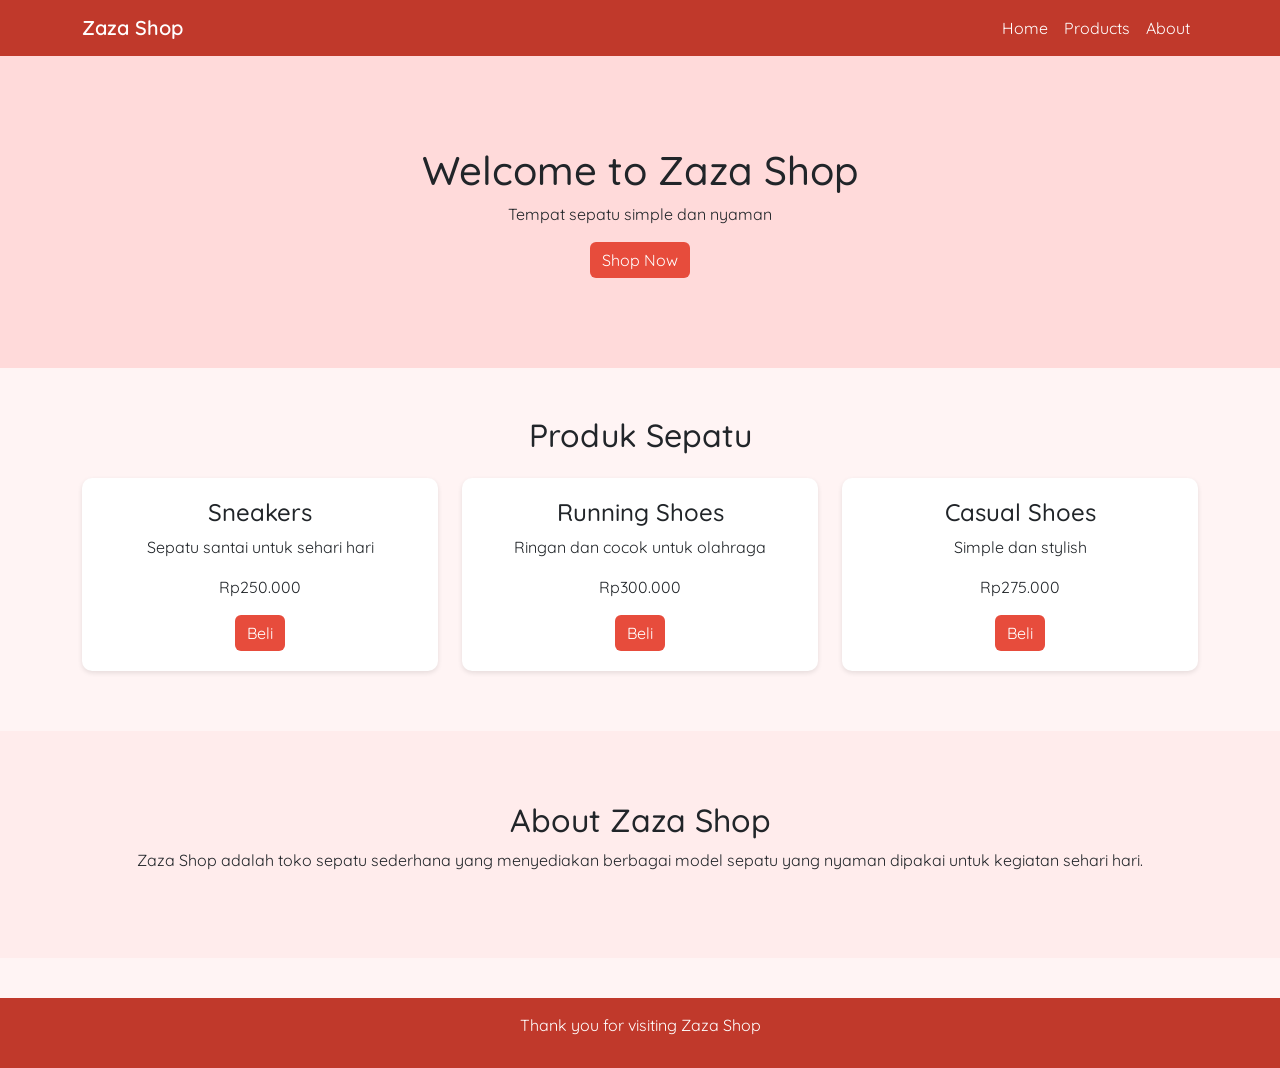
<file: indext.html>
<!DOCTYPE html>
<html>
<head>
<title>Zaza Shop</title>

<link href="https://cdn.jsdelivr.net/npm/bootstrap@5.3.2/dist/css/bootstrap.min.css" rel="stylesheet">

<link href="https://fonts.googleapis.com/css2?family=Quicksand:wght@400;600&display=swap" rel="stylesheet">

<link rel="stylesheet" href="style.css">

</head>

<body>

<!-- navbar -->
<nav class="navbar navbar-expand-lg">
<div class="container">

<a class="navbar-brand">Zaza Shop</a>

<ul class="navbar-nav ms-auto">
<li class="nav-item"><a class="nav-link">Home</a></li>
<li class="nav-item"><a class="nav-link">Products</a></li>
<li class="nav-item"><a class="nav-link">About</a></li>
</ul>

</div>
</nav>


<!-- hero -->
<div class="hero text-center">

<h1>Welcome to Zaza Shop</h1>
<p>Tempat sepatu simple dan nyaman</p>

<button class="btn shop-btn">Shop Now</button>

</div>


<!-- produk -->
<div class="container mt-5">

<h2 class="text-center">Produk Sepatu</h2>

<div class="row mt-4">

<div class="col-md-4">
<div class="produk text-center">
<h4>Sneakers</h4>
<p>Sepatu santai untuk sehari hari</p>
<p>Rp250.000</p>
<button class="btn shop-btn">Beli</button>
</div>
</div>

<div class="col-md-4">
<div class="produk text-center">
<h4>Running Shoes</h4>
<p>Ringan dan cocok untuk olahraga</p>
<p>Rp300.000</p>
<button class="btn shop-btn">Beli</button>
</div>
</div>

<div class="col-md-4">
<div class="produk text-center">
<h4>Casual Shoes</h4>
<p>Simple dan stylish</p>
<p>Rp275.000</p>
<button class="btn shop-btn">Beli</button>
</div>
</div>

</div>

</div>


<!-- about -->
<div class="about text-center">

<h2>About Zaza Shop</h2>

<p>
Zaza Shop adalah toko sepatu sederhana yang menyediakan berbagai model sepatu
yang nyaman dipakai untuk kegiatan sehari hari.
</p>

</div>


<!-- footer -->
 
<footer class="text-center">
<p>Thank you for visiting Zaza Shop</p>
</footer>

</body>
</html>
</file>
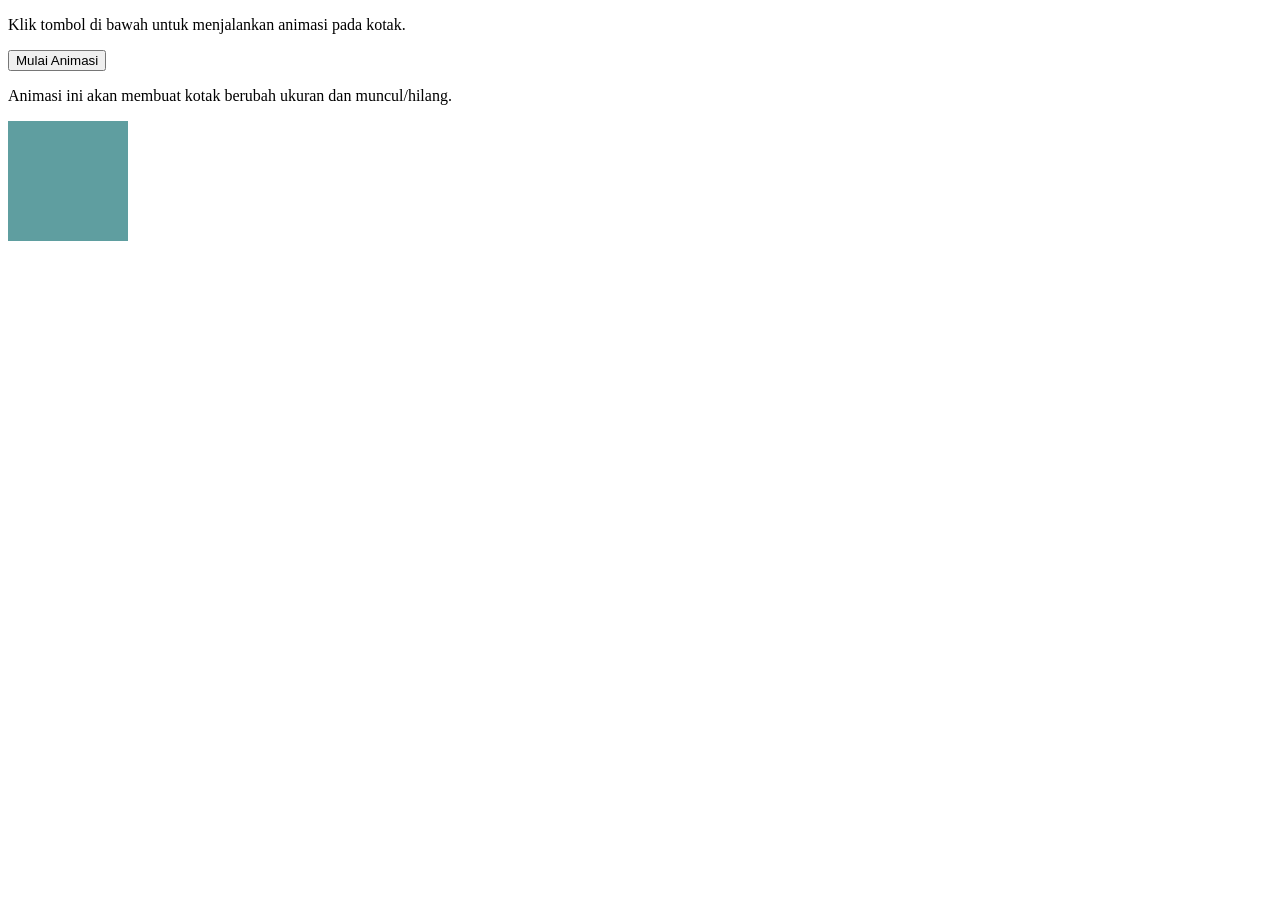
<file: Praktikum 3/animasi.html>
<!-- Haifa Zahra Azzimmi - 2311102163 - IF1103 -->

<!DOCTYPE html>
<html>
<head>
    <title>jQuery Efek Animasi - Haifa Zahra Azzimmi</title>

    <!-- Memanggil library jQuery -->
    <script src="https://code.jquery.com/jquery-3.7.1.min.js"></script>

    <script>
        $(document).ready(function(){

            // ketika tombol diklik
            $("#startAnimasi").click(function(){

                $(".kotak").animate({
                    height: "toggle",
                    width: "toggle"
                }, "slow");

            });

        });
    </script>

</head>

<body>

    <p>Klik tombol di bawah untuk menjalankan animasi pada kotak.</p>

    <!-- tombol animasi -->
    <button id="startAnimasi">Mulai Animasi</button>

    <p>Animasi ini akan membuat kotak berubah ukuran dan muncul/hilang.</p>

    <!-- objek yang dianimasikan -->
    <div class="kotak" style="background:#5f9ea0;height:120px;width:120px;position:absolute;"></div>

</body>
</html>
</file>
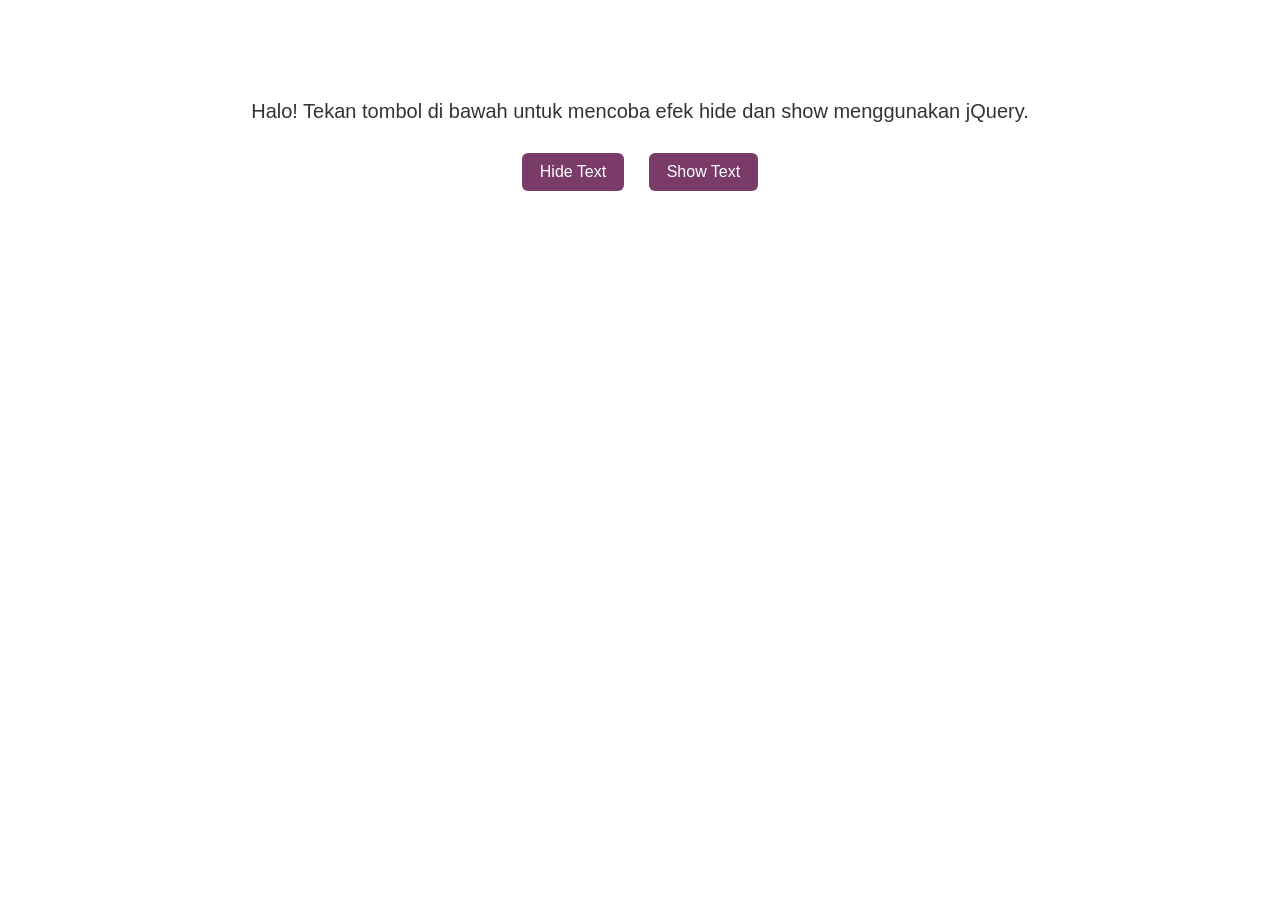
<file: Praktikum 3/hide_show.html>
<!-- Haifa Zahra Azzimmi - 2311102163 - IF1103 -->

<!DOCTYPE html>
<html>
<head>
    <title>jQuery Efek Hide Show - Haifa Zahra Azzimmi</title>

    <!-- Memanggil library jQuery -->
    <script src="https://code.jquery.com/jquery-3.7.1.min.js"></script>

    <!-- CSS eksternal -->
    <link rel="stylesheet" href="efekHide.css">

    <script>
        $(document).ready(function(){

            // fungsi untuk menyembunyikan teks
            $("#btnHide").click(function(){
                $("p").fadeOut("slow");
            });

            // fungsi untuk menampilkan kembali teks
            $("#btnShow").click(function(){
                $("p").fadeIn("slow");
            });

        });
    </script>
</head>

<body>

    <!-- teks yang akan diberi efek -->
    <p>Halo! Tekan tombol di bawah untuk mencoba efek hide dan show menggunakan jQuery.</p>

    <!-- tombol aksi -->
    <button id="btnHide">Hide Text</button>
    <button id="btnShow">Show Text</button>

</body>
</html>
</file>
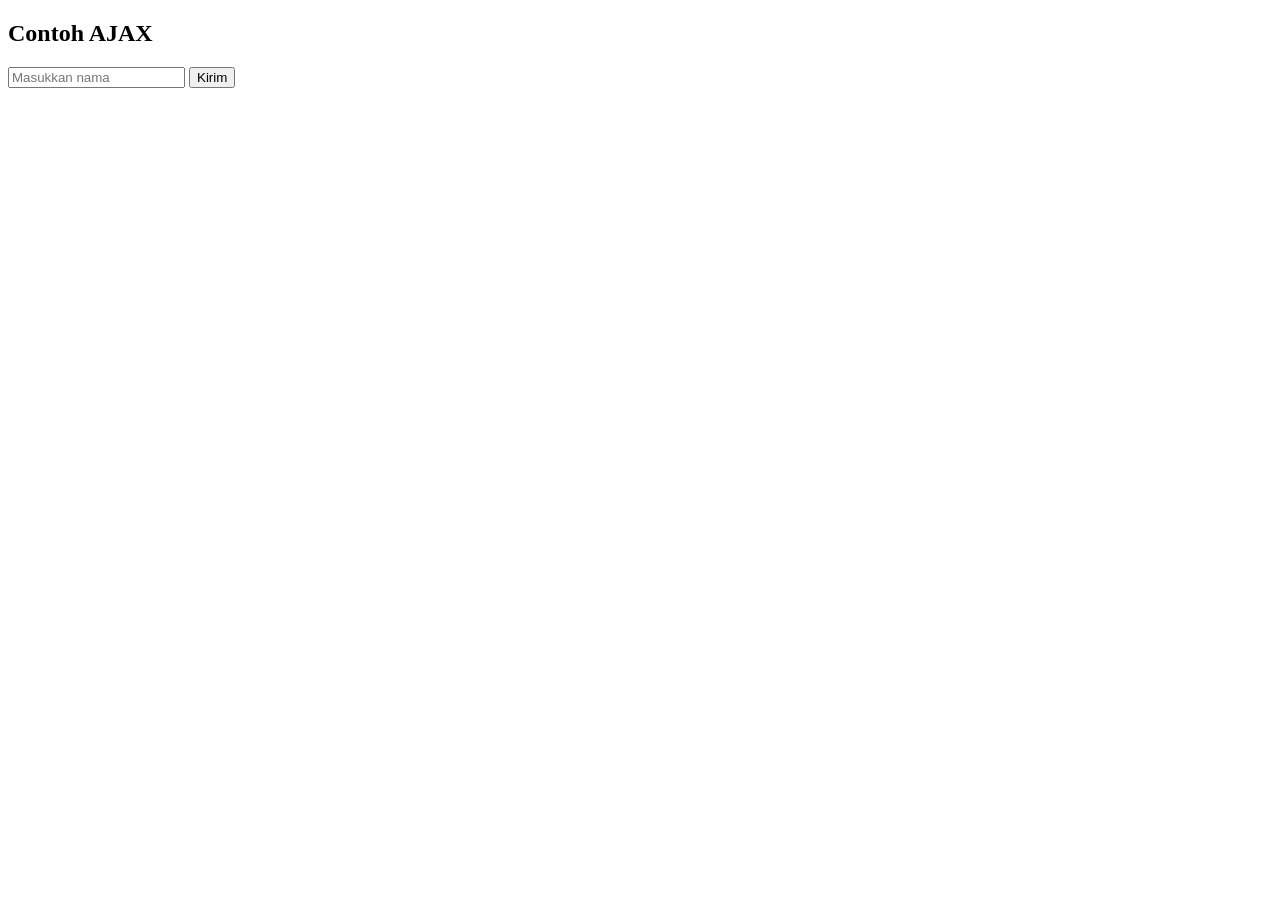
<file: Praktikum 5/ajax.html>
<!DOCTYPE html>
<html>
<head>
    <title>AJAX jQuery</title>

    <!-- PANGGIL JQUERY -->
    <script src="https://code.jquery.com/jquery-3.6.0.min.js"></script>
</head>
<body>

<h2>Contoh AJAX</h2>

<input type="text" id="nama" placeholder="Masukkan nama">
<button id="kirim">Kirim</button>

<p id="hasil"></p>

<script>
$(document).ready(function(){
    $("#kirim").click(function(){
        var nama = $("#nama").val();

        $.ajax({
            url: "proses.php",
            type: "POST",
            data: {nama: nama},
            success: function(response){
                $("#hasil").html(response);
            }
        });
    });
});
</script>

</body>
</html>
</file>
<file: style.css>
body{
font-family:'Quicksand', sans-serif;
background:#fff4f4;
}

/* navbar */

nav{
background:#c0392b;
}

.navbar-brand{
color:white;
font-weight:600;
}

.nav-link{
color:white;
}

/* hero */

.hero{
background:#ffdada;
padding:90px;
}

/* produk */

.produk{
background:white;
padding:20px;
border-radius:10px;
margin-bottom:20px;
box-shadow:0 2px 5px rgba(0,0,0,0.1);
}

/* button */

.shop-btn{
background:#e74c3c;
color:white;
border:none;
}

.shop-btn:hover{
background:#c0392b;
}

/* about */

.about{
background:#ffecec;
padding:70px;
margin-top:40px;
}

/* footer */

footer{
background:#c0392b;
color:white;
padding:15px;
margin-top:40px;
}
</file>
<file: Praktikum 3/efekHide.css>
/* Haifa Zahra Azzimmi - 2311102163 */

body{
    font-family: Arial, sans-serif;
    text-align: center;
    margin-top: 100px;
}

p{
    font-size: 20px;
    color: #333;
}

button{
    padding: 10px 18px;
    margin: 10px;
    border: none;
    background-color: #7a3b69;
    color: white;
    font-size: 16px;
    border-radius: 6px;
    cursor: pointer;
}

button:hover{
    background-color: #a0528a;
}
</file>
